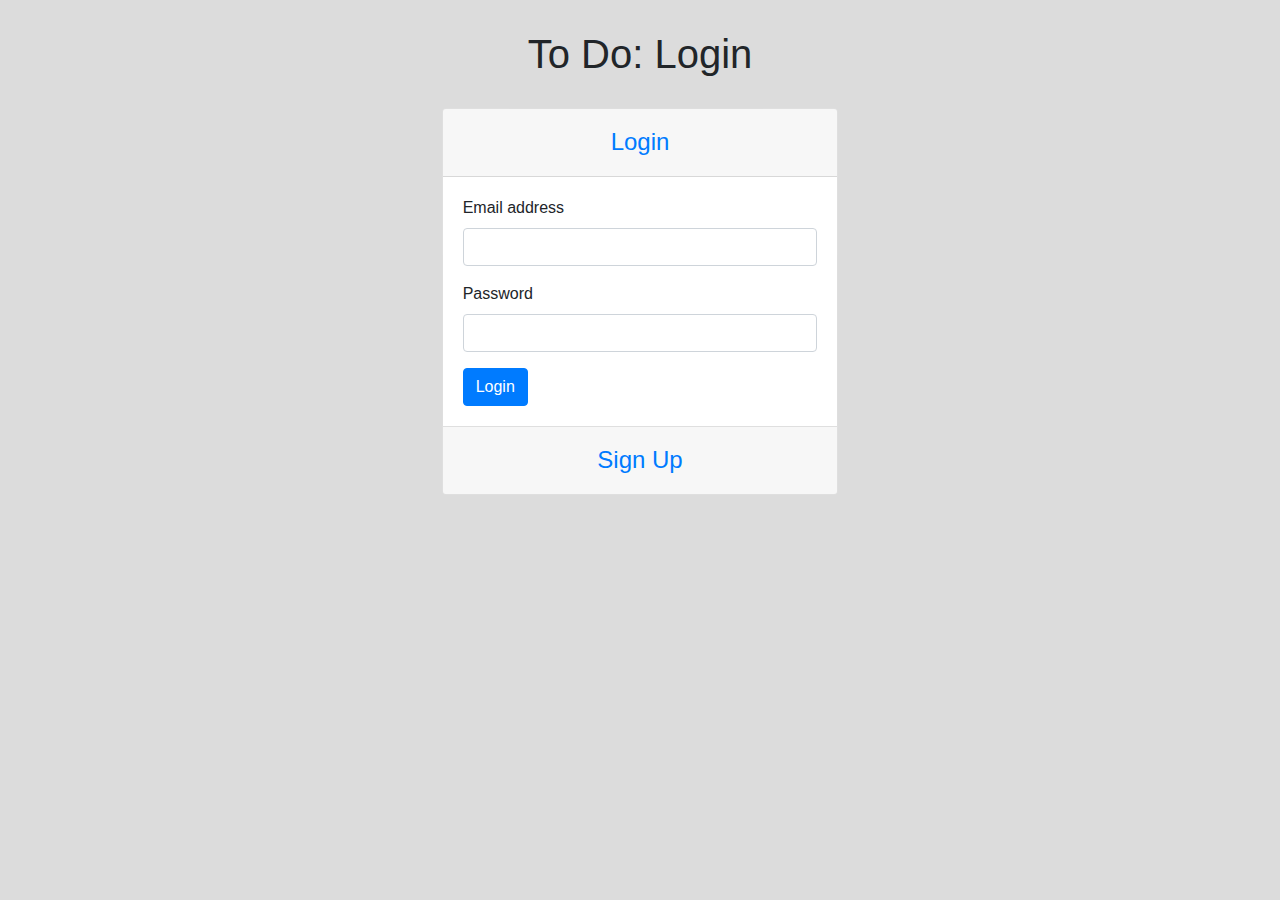
<file: index.html>
<!DOCTYPE html>

<html lang="en">

<head>
    <!-- Required meta tags -->
    <meta charset="utf-8">
    <meta name="viewport" content="width=device-width, initial-scale=1, shrink-to-fit=no">

    <script src="https://code.jquery.com/jquery-3.5.1.slim.min.js"
        integrity="sha384-DfXdz2htPH0lsSSs5nCTpuj/zy4C+OGpamoFVy38MVBnE+IbbVYUew+OrCXaRkfj"
        crossorigin="anonymous"></script>

    <!-- Bootstrap CSS -->
    <link rel="stylesheet" href="https://stackpath.bootstrapcdn.com/bootstrap/4.5.2/css/bootstrap.min.css"
        integrity="sha384-JcKb8q3iqJ61gNV9KGb8thSsNjpSL0n8PARn9HuZOnIxN0hoP+VmmDGMN5t9UJ0Z" crossorigin="anonymous">
    <link rel="stylesheet" href="style.css" />

    <title>
        Login / Sign Up
    </title>
</head>

<body>
    <div class="container-fluid">
        <div class="row">
            <div class="col-sm"></div>
            <section id="title" class="col-sm">
                <h1 class="text-center marginSpace">
                    To Do: Login
                </h1>
            </section>
            <div class="col-sm"></div>
        </div>
        <div class="row">
            <div class="col-sm"></div>
            <section id="accordion" class="col-sm accordion">

                <article class="card">
                    <div id="loginHeader" class="card-header">
                        <button class="btn btn-link btn-block text-center" type="button" data-toggle="collapse"
                            data-target="#loginCollapse" aria-expanded="true" aria-controls="loginCollapse">
                            <h4 class="mb-0">
                                Login
                            </h4>
                        </button>
                    </div>
                    <div id="loginCollapse" class="collapse show" aria-labelledby="loginHeader"
                        data-parent="#accordion">
                        <div class="card-body">
                            <form id="loginForm" action="list.html" method="post">
                                <div class="form-group">
                                    <label for="loginEmail">Email address</label>
                                    <input type="email" class="form-control" id="loginEmail">
                                </div>
                                <div class="form-group">
                                    <label for="loginPassword">Password</label>
                                    <input type="password" class="form-control" id="loginPassword">
                                </div>
                                <button type="submit" class="btn btn-primary">Login</button>
                            </form>
                        </div>
                    </div>
                </article>
                <article class="card">
                    <div id="signupHeader" class="card-header">
                        <button class="btn btn-link btn-block text-center" type="button" data-toggle="collapse"
                            data-target="#signupCollapse" aria-expanded="false" aria-controls="signupCollapse">
                            <h4 class="mb-0">
                                Sign Up
                            </h4>
                        </button>
                    </div>
                    <div id="signupCollapse" class="collapse" aria-labelledby="signupHeader" data-parent="#accordion">
                        <div class="card-body">
                            <form id="signupForm" action="list.html" method="post">
                                <div class="form-group">
                                    <label for="signupEmail">Email address</label>
                                    <input type="email" class="form-control" id="signupEmail"
                                        aria-describedby="emailHelp">
                                </div>
                                <div class="form-group">
                                    <label for="signupPassword">Password</label>
                                    <input type="password" class="form-control" id="signupPassword">
                                </div>
                                <div class="form-group">
                                    <label for="signupVerification">Verification</label>
                                    <input type="password" class="form-control" id="signupVerification">
                                </div>
                                <button type="submit" class="btn btn-primary">Sign Up</button>
                            </form>
                        </div>
                    </div>
                </article>
            </section>
            <div class="col-sm">
            </div>
        </div>
    </div>

    <script src="https://cdn.jsdelivr.net/npm/popper.js@1.16.1/dist/umd/popper.min.js"
        integrity="sha384-9/reFTGAW83EW2RDu2S0VKaIzap3H66lZH81PoYlFhbGU+6BZp6G7niu735Sk7lN"
        crossorigin="anonymous"></script>
    <script src="https://stackpath.bootstrapcdn.com/bootstrap/4.5.2/js/bootstrap.min.js"
        integrity="sha384-B4gt1jrGC7Jh4AgTPSdUtOBvfO8shuf57BaghqFfPlYxofvL8/KUEfYiJOMMV+rV"
        crossorigin="anonymous"></script>
    <script type="text/javascript" src="list.js"></script>

</body>

</html>
</file>
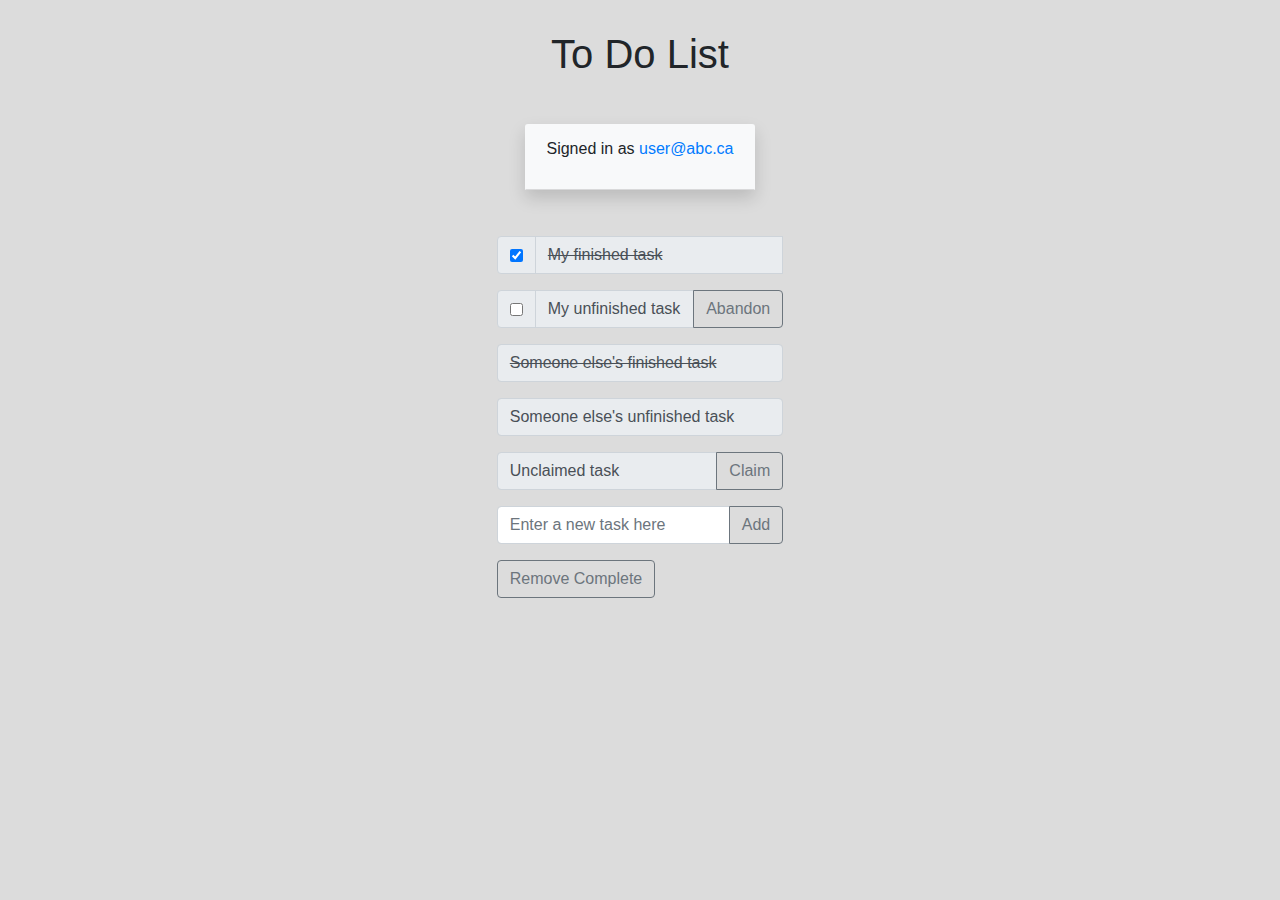
<file: list.html>
<!DOCTYPE html>

<html lang="en">

<head>
    <!-- Required meta tags -->
    <meta charset="utf-8">
    <meta name="viewport" content="width=device-width, initial-scale=1, shrink-to-fit=no">

    <script src="https://code.jquery.com/jquery-3.5.1.slim.min.js"
        integrity="sha384-DfXdz2htPH0lsSSs5nCTpuj/zy4C+OGpamoFVy38MVBnE+IbbVYUew+OrCXaRkfj"
        crossorigin="anonymous"></script>

    <!-- Bootstrap CSS -->
    <link rel="stylesheet" href="https://stackpath.bootstrapcdn.com/bootstrap/4.5.2/css/bootstrap.min.css"
        integrity="sha384-JcKb8q3iqJ61gNV9KGb8thSsNjpSL0n8PARn9HuZOnIxN0hoP+VmmDGMN5t9UJ0Z" crossorigin="anonymous">
    <link rel="stylesheet" href="style.css" />
    <title>
        To Do List
    </title>
</head>

<body>
    <div class="container-fluid">
        <div class="row">
            <div class="col-sm"></div>
            <section id="title" class="col-sm">
                <h1 class="text-center marginSpace">
                    To Do List
                </h1>
            </section>
            <div class="col-sm"></div>
        </div>
        <div class="row">
            <div class="col-sm"></div>
            <section id="accordion" class="col- accordion shadow m-3 p-0">
                <button id="buttonLogout" class="btn btn-block text-center card-header bg-light" type="button"
                    data-toggle="collapse" data-target="#logoutCollapse" aria-expanded="false"
                    aria-controls="logoutCollapse">
                    <p>Signed in as <span class="link text-primary">user@abc.ca</span></p>
                </button>
                <div id="logoutCollapse" class="collapse" aria-labelledby="buttonLogout" data-parent="#accordion">
                    <a href="index.html">
                        <button class="btn card-body w-100 bg-warning text-dark">
                            <h5 class="m-0">Log Out</h5>
                        </button>
                    </a>
                </div>
            </section>
            <div class="col-sm"></div>
        </div>

        <div class="row">
            <div class="col-sm"></div>
            <section class="col- marginSpace">
                <form id="todo">
                    <!--Static Examples-->
                    <article class="input-group mb-3">
                        <div class="input-group-prepend">
                            <div class="input-group-text">
                                <input type="checkbox" checked="true" />
                            </div>
                        </div>
                        <span class="input-group-text form-control line-through">My finished task</span>
                        <div class="input-group-append hidden">
                            <button class="btn btn-outline-secondary" type="button">Abandon</button>
                        </div>
                    </article>
                    <article class="input-group mb-3">
                        <div class="input-group-prepend">
                            <div class="input-group-text">
                                <input type="checkbox" />
                            </div>
                        </div>
                        <span class="input-group-text form-control">My unfinished task</span>
                        <div class="input-group-append">
                            <button class="btn btn-outline-secondary" type="button">Abandon</button>
                        </div>
                    </article>
                    <article class="input-group mb-3">
                        <span class="input-group-text form-control line-through">Someone else's finished task</span>
                    </article>
                    <article class="input-group mb-3">
                        <span class="input-group-text form-control">Someone else's unfinished task</span>
                    </article>
                    <article class="input-group mb-3">
                        <span class="input-group-text form-control">Unclaimed task</span>
                        <div class="input-group-append">
                            <button class="btn btn-outline-secondary" type="button">Claim</button>
                        </div>
                    </article>
                    <article class="input-group mb-3">
                        <input id="newTask" type="text" class="form-control" placeholder="Enter a new task here" />
                        <div class="input-group-append">
                            <button class="btn btn-outline-secondary" type="button" id="buttonAdd">Add</button>
                        </div>
                    </article>
                    <article class="input-group mb-3">
                        <button class="btn btn-outline-secondary" type="button" id="buttonRemove">Remove
                            Complete</button>
                    </article>
                    <!--End Static Examples-->
                </form>
            </section>
            <div class="col-sm"></div>

        </div>
    </div>

    <script src="https://cdn.jsdelivr.net/npm/popper.js@1.16.1/dist/umd/popper.min.js"
        integrity="sha384-9/reFTGAW83EW2RDu2S0VKaIzap3H66lZH81PoYlFhbGU+6BZp6G7niu735Sk7lN"
        crossorigin="anonymous"></script>
    <script src="https://stackpath.bootstrapcdn.com/bootstrap/4.5.2/js/bootstrap.min.js"
        integrity="sha384-B4gt1jrGC7Jh4AgTPSdUtOBvfO8shuf57BaghqFfPlYxofvL8/KUEfYiJOMMV+rV"
        crossorigin="anonymous"></script>
    <script type="text/javascript" src="list.js"></script>

</body>

</html>
</file>
<file: style.css>
body {
    background-color: gainsboro;
}

.shadow {
    box-shadow: 8px 8px 16px;
}

.marginSpace {
    padding: 0;
    margin: 30px;
}

.line-through {
    text-decoration: line-through;
}

.hidden {
    display: none;
}

.disappear-left {
    top: 100%;
    right: 100%;
    left: 0;
    overflow: hidden;
    width: 0;
    height: 100%;
    transition: 0.5s ease;
}

.disappear-up {
    bottom: 0;
    right: 0;
    left: 0;
    overflow: hidden;
    width: 100%;
    height: 0;
    transition: 0.5s ease;
}

.slide-in-top {
    position: absolute;
    bottom: 100%;
    left: 0;
    right: 0;
    overflow: hidden;
    width: 100%;
    height: 0;
    transition: 0.5s ease;
}
</file>
